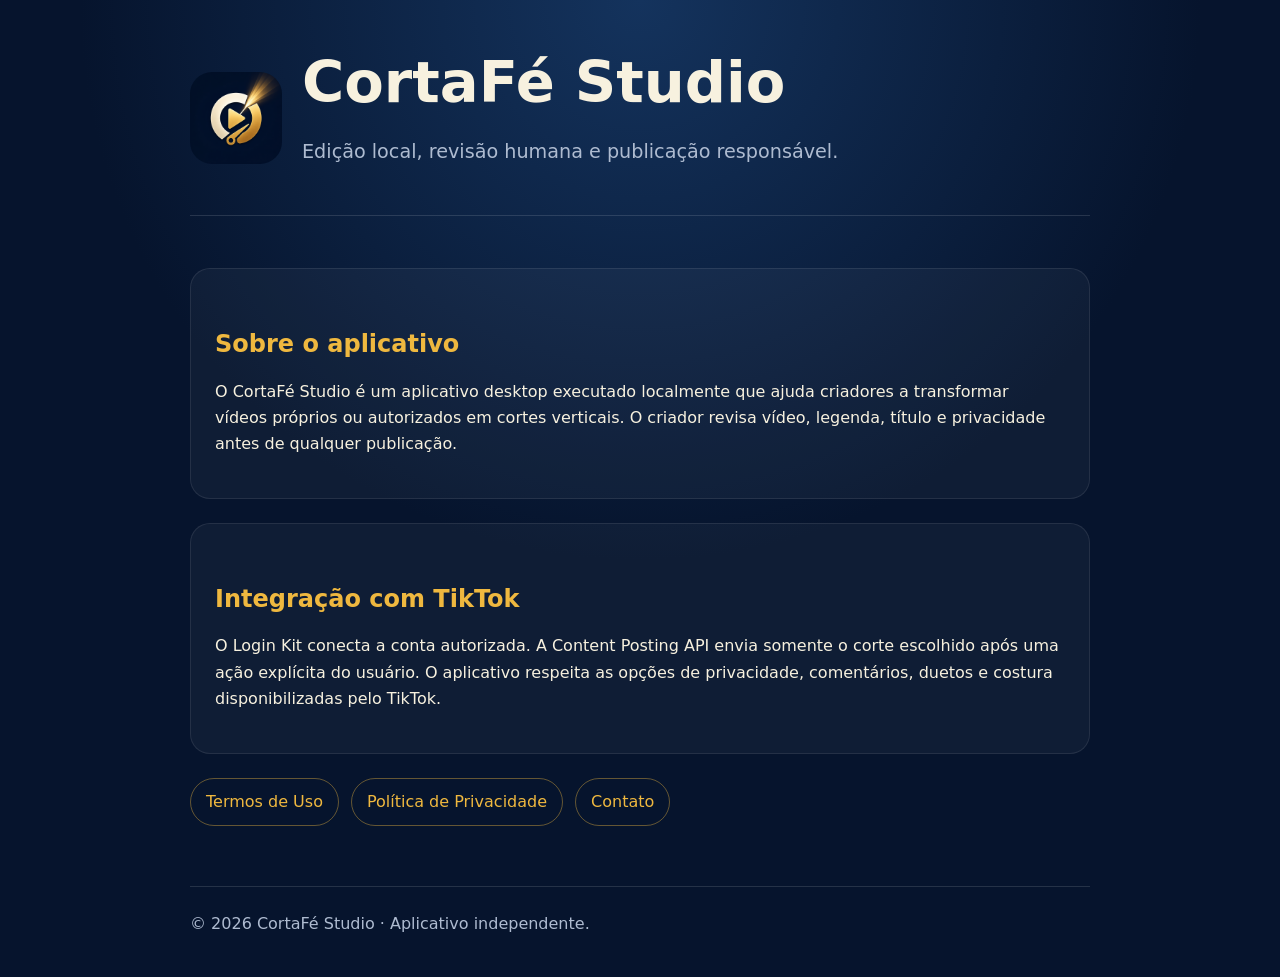
<file: index.html>
<!doctype html><html lang="pt-BR"><head><meta charset="utf-8"><meta name="viewport" content="width=device-width,initial-scale=1"><title>CortaFé Studio</title><meta name="description" content="Editor local para transformar vídeos autorizados em cortes verticais e publicar com revisão do criador."><link rel="stylesheet" href="styles.css"></head><body><header><img src="assets/cortafe-app-icon-1024.png" alt="Ícone do CortaFé Studio"><div><h1>CortaFé Studio</h1><p class="lead">Edição local, revisão humana e publicação responsável.</p></div></header><main><section class="panel"><h2>Sobre o aplicativo</h2><p>O CortaFé Studio é um aplicativo desktop executado localmente que ajuda criadores a transformar vídeos próprios ou autorizados em cortes verticais. O criador revisa vídeo, legenda, título e privacidade antes de qualquer publicação.</p></section><section class="panel"><h2>Integração com TikTok</h2><p>O Login Kit conecta a conta autorizada. A Content Posting API envia somente o corte escolhido após uma ação explícita do usuário. O aplicativo respeita as opções de privacidade, comentários, duetos e costura disponibilizadas pelo TikTok.</p></section><nav><a href="terms.html">Termos de Uso</a><a href="privacy.html">Política de Privacidade</a><a href="mailto:alessonbarauna1@gmail.com">Contato</a></nav></main><footer>© 2026 CortaFé Studio · Aplicativo independente.</footer></body></html>
</file>
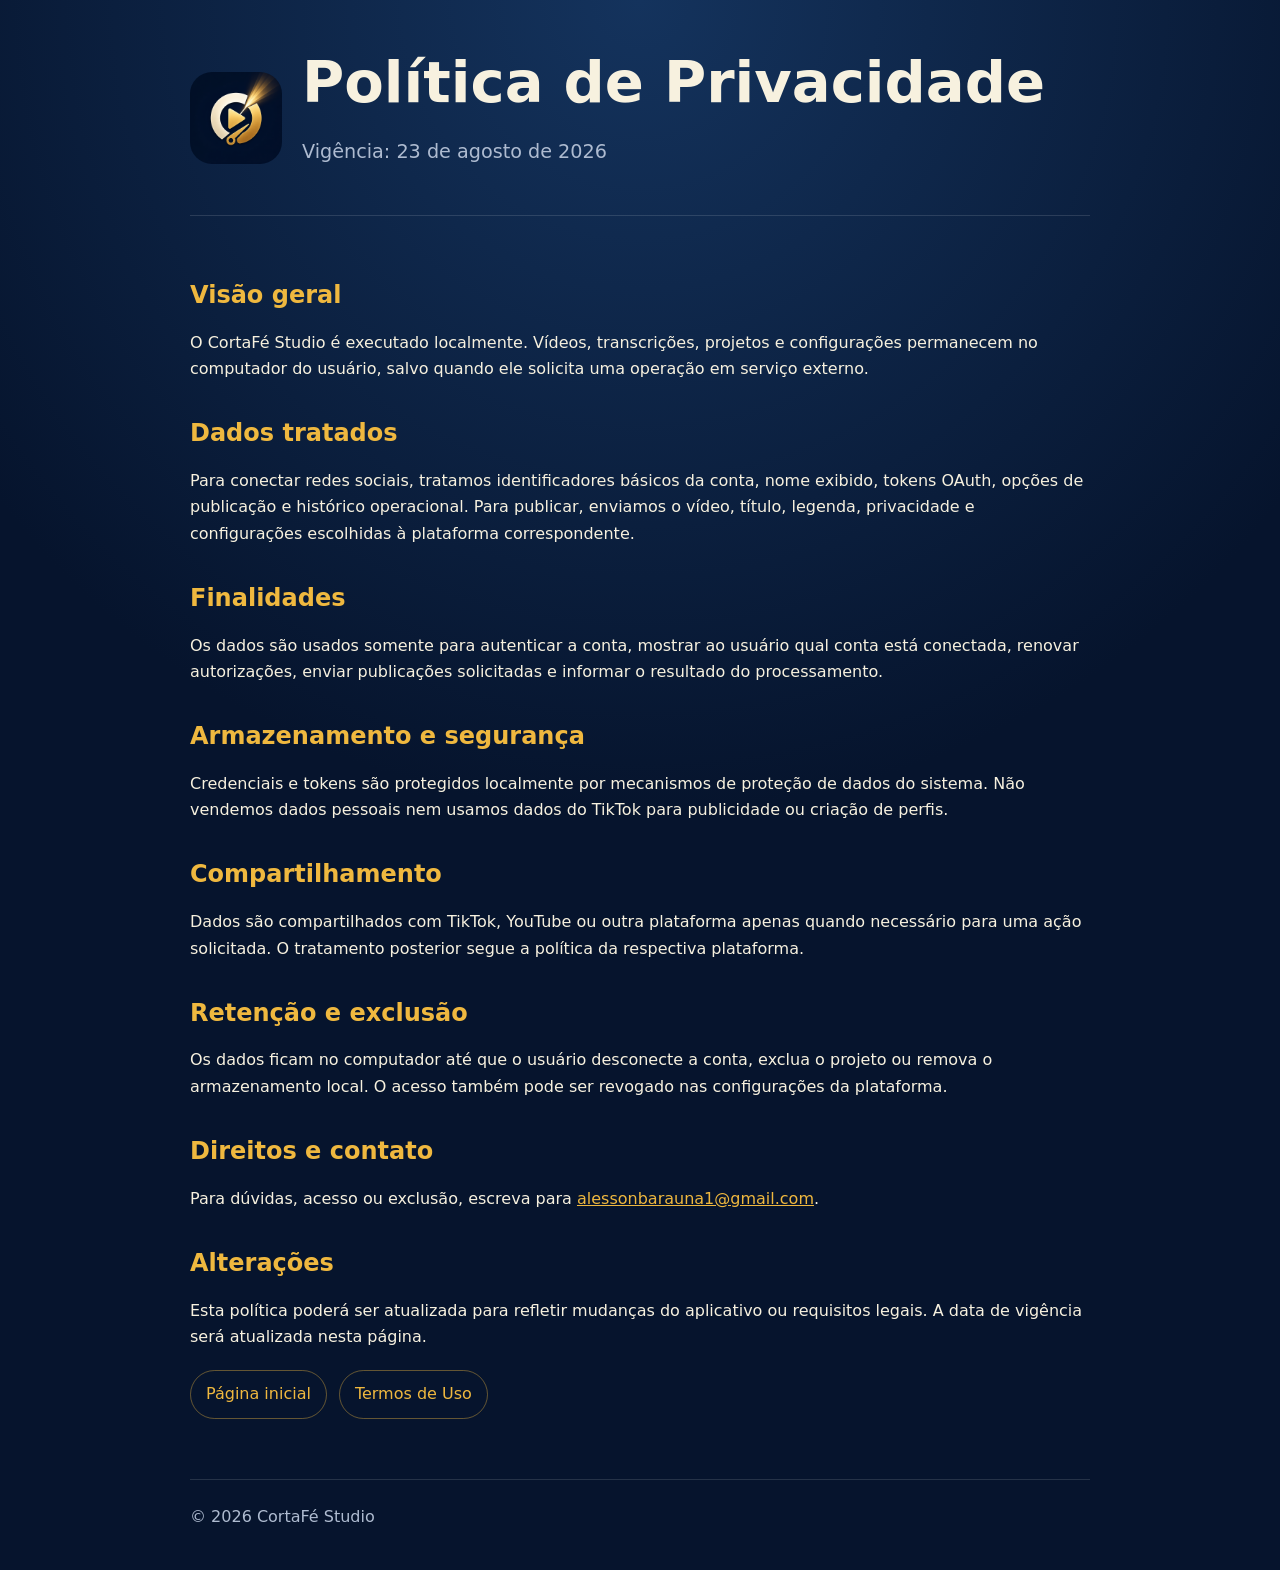
<file: privacy.html>
<!doctype html><html lang="pt-BR"><head><meta charset="utf-8"><meta name="viewport" content="width=device-width,initial-scale=1"><title>Política de Privacidade · CortaFé Studio</title><link rel="stylesheet" href="styles.css"></head><body><header><img src="assets/cortafe-app-icon-1024.png" alt="Ícone do CortaFé Studio"><div><h1>Política de Privacidade</h1><p class="lead">Vigência: 23 de agosto de 2026</p></div></header><main><h2>Visão geral</h2><p>O CortaFé Studio é executado localmente. Vídeos, transcrições, projetos e configurações permanecem no computador do usuário, salvo quando ele solicita uma operação em serviço externo.</p><h2>Dados tratados</h2><p>Para conectar redes sociais, tratamos identificadores básicos da conta, nome exibido, tokens OAuth, opções de publicação e histórico operacional. Para publicar, enviamos o vídeo, título, legenda, privacidade e configurações escolhidas à plataforma correspondente.</p><h2>Finalidades</h2><p>Os dados são usados somente para autenticar a conta, mostrar ao usuário qual conta está conectada, renovar autorizações, enviar publicações solicitadas e informar o resultado do processamento.</p><h2>Armazenamento e segurança</h2><p>Credenciais e tokens são protegidos localmente por mecanismos de proteção de dados do sistema. Não vendemos dados pessoais nem usamos dados do TikTok para publicidade ou criação de perfis.</p><h2>Compartilhamento</h2><p>Dados são compartilhados com TikTok, YouTube ou outra plataforma apenas quando necessário para uma ação solicitada. O tratamento posterior segue a política da respectiva plataforma.</p><h2>Retenção e exclusão</h2><p>Os dados ficam no computador até que o usuário desconecte a conta, exclua o projeto ou remova o armazenamento local. O acesso também pode ser revogado nas configurações da plataforma.</p><h2>Direitos e contato</h2><p>Para dúvidas, acesso ou exclusão, escreva para <a href="mailto:alessonbarauna1@gmail.com">alessonbarauna1@gmail.com</a>.</p><h2>Alterações</h2><p>Esta política poderá ser atualizada para refletir mudanças do aplicativo ou requisitos legais. A data de vigência será atualizada nesta página.</p><nav><a href="index.html">Página inicial</a><a href="terms.html">Termos de Uso</a></nav></main><footer>© 2026 CortaFé Studio</footer></body></html>
</file>
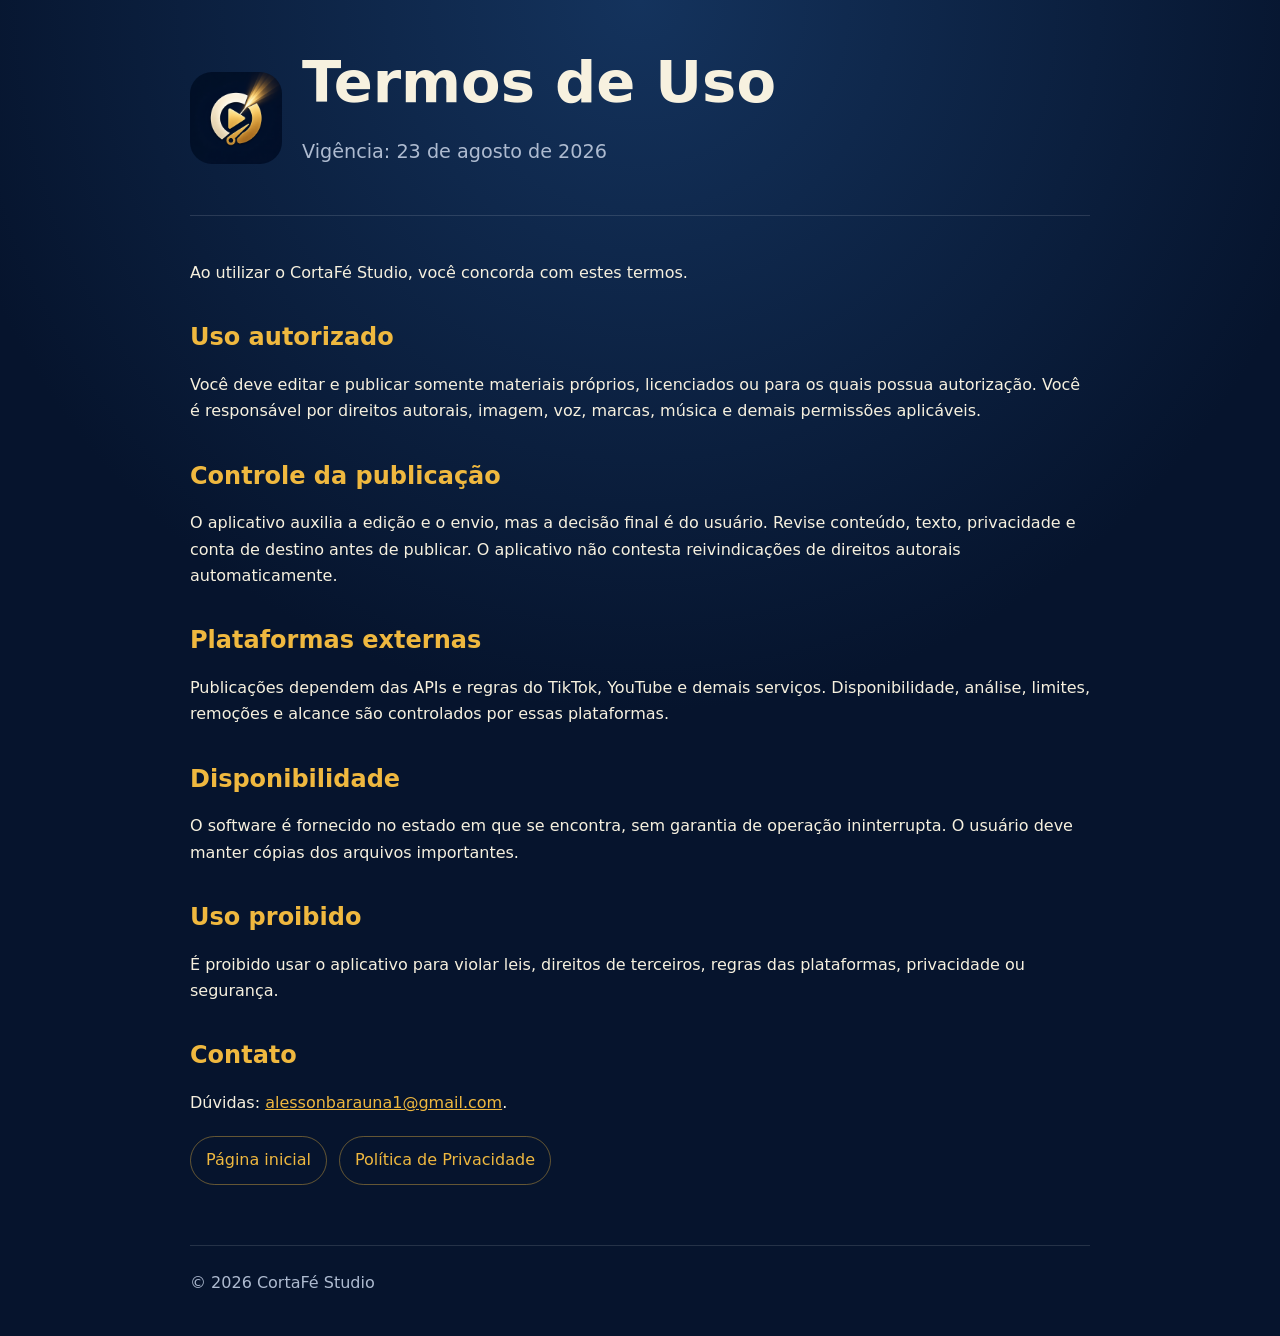
<file: terms.html>
<!doctype html><html lang="pt-BR"><head><meta charset="utf-8"><meta name="viewport" content="width=device-width,initial-scale=1"><title>Termos de Uso · CortaFé Studio</title><link rel="stylesheet" href="styles.css"></head><body><header><img src="assets/cortafe-app-icon-1024.png" alt="Ícone do CortaFé Studio"><div><h1>Termos de Uso</h1><p class="lead">Vigência: 23 de agosto de 2026</p></div></header><main><p>Ao utilizar o CortaFé Studio, você concorda com estes termos.</p><h2>Uso autorizado</h2><p>Você deve editar e publicar somente materiais próprios, licenciados ou para os quais possua autorização. Você é responsável por direitos autorais, imagem, voz, marcas, música e demais permissões aplicáveis.</p><h2>Controle da publicação</h2><p>O aplicativo auxilia a edição e o envio, mas a decisão final é do usuário. Revise conteúdo, texto, privacidade e conta de destino antes de publicar. O aplicativo não contesta reivindicações de direitos autorais automaticamente.</p><h2>Plataformas externas</h2><p>Publicações dependem das APIs e regras do TikTok, YouTube e demais serviços. Disponibilidade, análise, limites, remoções e alcance são controlados por essas plataformas.</p><h2>Disponibilidade</h2><p>O software é fornecido no estado em que se encontra, sem garantia de operação ininterrupta. O usuário deve manter cópias dos arquivos importantes.</p><h2>Uso proibido</h2><p>É proibido usar o aplicativo para violar leis, direitos de terceiros, regras das plataformas, privacidade ou segurança.</p><h2>Contato</h2><p>Dúvidas: <a href="mailto:alessonbarauna1@gmail.com">alessonbarauna1@gmail.com</a>.</p><nav><a href="index.html">Página inicial</a><a href="privacy.html">Política de Privacidade</a></nav></main><footer>© 2026 CortaFé Studio</footer></body></html>
</file>
<file: styles.css>
:root{color-scheme:dark;--bg:#06142d;--card:#0c2141;--gold:#efb83f;--text:#f7f1df;--muted:#aebbd0}*{box-sizing:border-box}body{margin:0;background:radial-gradient(circle at top,#14335d,var(--bg) 48%);color:var(--text);font:16px/1.65 system-ui,sans-serif}header,main,footer{width:min(900px,calc(100% - 40px));margin:auto}header{display:flex;align-items:center;gap:20px;padding:48px 0 28px;border-bottom:1px solid #ffffff20}header img{width:92px;height:92px;border-radius:22px}h1,h2{line-height:1.2}h1{margin:0;font-size:clamp(2rem,5vw,3.6rem)}h2{margin-top:2.3rem;color:var(--gold)}main{padding:28px 0 60px}.lead{font-size:1.2rem;color:var(--muted)}nav{display:flex;gap:12px;flex-wrap:wrap;margin-top:20px}a{color:var(--gold)}nav a{padding:10px 15px;border:1px solid #efb83f66;border-radius:999px;text-decoration:none}.panel{background:#ffffff0a;border:1px solid #ffffff16;border-radius:20px;padding:24px;margin:24px 0}footer{padding:24px 0 40px;color:var(--muted);border-top:1px solid #ffffff20}
</file>
